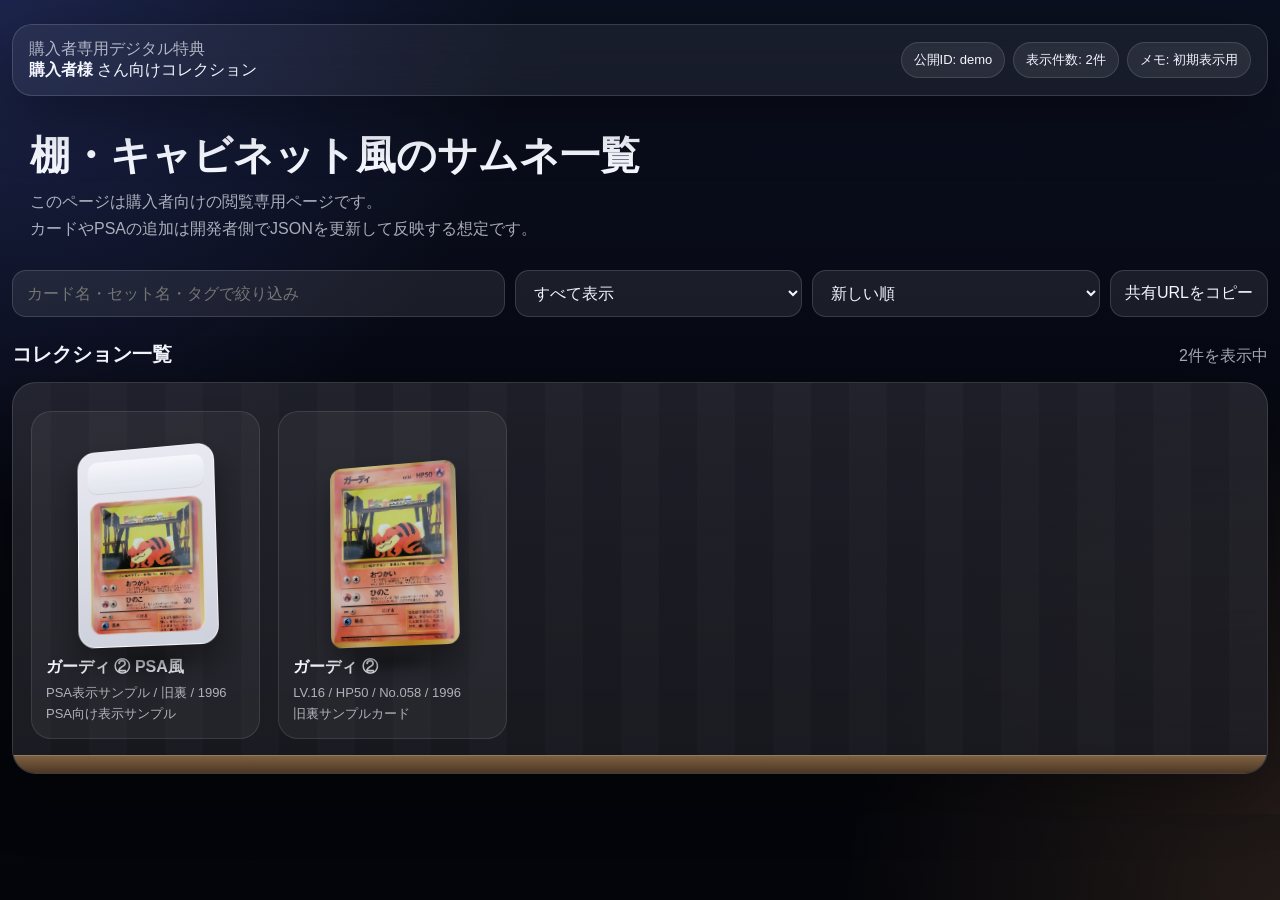
<file: index.html>
<!DOCTYPE html>
<html lang="ja">
<head>
  <meta charset="UTF-8">
  <meta name="viewport" content="width=device-width, initial-scale=1.0">
  <title>購入者向けデジタル特典ビューアー</title>
  <link rel="stylesheet" href="./assets/css/site.css">
</head>
<body>
  <div class="page-shell">
    <div id="app"></div>
  </div>
  <script src="./assets/js/app.js"></script>
  <script src="./assets/js/index.js"></script>
</body>
</html>
</file>
<file: assets/css/site.css>
:root {
  --bg-1: #0b1020;
  --bg-2: #151a30;
  --panel: rgba(255, 255, 255, 0.08);
  --line: rgba(255, 255, 255, 0.14);
  --text: #f5f7ff;
  --muted: rgba(245, 247, 255, 0.68);
  --accent: #8fb3ff;
  --shadow: 0 20px 60px rgba(0, 0, 0, 0.35);
}

* {
  box-sizing: border-box;
}

html, body {
  margin: 0;
  min-height: 100%;
  background:
    radial-gradient(circle at top left, rgba(100, 120, 255, 0.2), transparent 34%),
    radial-gradient(circle at bottom right, rgba(255, 180, 120, 0.12), transparent 28%),
    linear-gradient(180deg, var(--bg-1), #05070f 60%, #04050a 100%);
  color: var(--text);
  font-family: -apple-system, BlinkMacSystemFont, "Hiragino Sans", "Yu Gothic", sans-serif;
}

a {
  color: inherit;
}

.page-shell {
  width: min(1280px, calc(100% - 24px));
  margin: 0 auto;
  padding: 24px 0 40px;
}

.hero {
  padding: 18px 18px 10px;
}

.hero h1 {
  margin: 0;
  font-size: clamp(24px, 4vw, 40px);
  line-height: 1.15;
}

.hero p {
  margin: 10px 0 0;
  color: var(--muted);
  line-height: 1.7;
}

.topbar {
  display: flex;
  flex-wrap: wrap;
  gap: 12px;
  justify-content: space-between;
  align-items: center;
  margin-bottom: 18px;
  padding: 14px 16px;
  background: rgba(255, 255, 255, 0.06);
  border: 1px solid var(--line);
  border-radius: 20px;
  box-shadow: var(--shadow);
  backdrop-filter: blur(18px);
}

.topbar .muted,
.muted {
  color: var(--muted);
}

.chip-row {
  display: flex;
  flex-wrap: wrap;
  gap: 8px;
}

.chip {
  display: inline-flex;
  align-items: center;
  gap: 6px;
  padding: 8px 12px;
  border-radius: 999px;
  background: rgba(255, 255, 255, 0.08);
  border: 1px solid rgba(255, 255, 255, 0.12);
  font-size: 13px;
}

.toolbar {
  display: grid;
  grid-template-columns: 1.2fr 0.7fr 0.7fr auto;
  gap: 10px;
  margin: 18px 0 24px;
}

.toolbar input,
.toolbar select,
.toolbar button,
.control-button,
.back-link {
  border: 1px solid var(--line);
  border-radius: 14px;
  padding: 12px 14px;
  background: rgba(255, 255, 255, 0.08);
  color: var(--text);
  font: inherit;
}

.toolbar button,
.control-button,
.back-link {
  cursor: pointer;
}

.toolbar button:hover,
.control-button:hover,
.back-link:hover {
  background: rgba(255, 255, 255, 0.12);
}

.gallery-section {
  margin-top: 24px;
}

.gallery-header {
  display: flex;
  justify-content: space-between;
  align-items: baseline;
  gap: 12px;
  margin-bottom: 14px;
}

.gallery-header h2 {
  margin: 0;
  font-size: 20px;
}

.shelf {
  position: relative;
  padding: 28px 18px 34px;
  border-radius: 24px;
  background:
    linear-gradient(180deg, rgba(255, 255, 255, 0.06), rgba(255, 255, 255, 0.03)),
    linear-gradient(180deg, rgba(25, 25, 35, 0.55), rgba(18, 18, 26, 0.9));
  border: 1px solid var(--line);
  box-shadow: var(--shadow);
  overflow: hidden;
}

.shelf::before {
  content: "";
  position: absolute;
  inset: 0;
  background:
    repeating-linear-gradient(
      90deg,
      rgba(255, 255, 255, 0.016) 0,
      rgba(255, 255, 255, 0.016) 38px,
      rgba(0, 0, 0, 0.02) 38px,
      rgba(0, 0, 0, 0.02) 76px
    );
  pointer-events: none;
}

.shelf-board {
  position: absolute;
  left: 0;
  right: 0;
  bottom: 0;
  height: 18px;
  background: linear-gradient(180deg, #7f6244, #4d3723);
  box-shadow: inset 0 1px 0 rgba(255,255,255,0.16);
}

.grid {
  position: relative;
  z-index: 1;
  display: grid;
  grid-template-columns: repeat(auto-fill, minmax(190px, 1fr));
  gap: 18px;
}

.item-card {
  position: relative;
  display: flex;
  flex-direction: column;
  gap: 10px;
  padding: 14px;
  border-radius: 20px;
  text-decoration: none;
  color: inherit;
  background: rgba(255, 255, 255, 0.05);
  border: 1px solid rgba(255, 255, 255, 0.1);
  transition: transform 0.18s ease, background 0.18s ease, border-color 0.18s ease;
}

.item-card:hover {
  transform: translateY(-4px);
  background: rgba(255, 255, 255, 0.08);
  border-color: rgba(255, 255, 255, 0.18);
}

.thumb-stage {
  display: flex;
  justify-content: center;
  align-items: end;
  min-height: 220px;
  perspective: 1100px;
}

.thumb-card {
  width: 132px;
  aspect-ratio: 63 / 88;
  border-radius: 12px;
  background-size: cover;
  background-position: center;
  box-shadow: 0 18px 32px rgba(0, 0, 0, 0.42);
  transform: rotateX(10deg) rotateY(-16deg) rotateZ(-1deg);
  position: relative;
}

.thumb-card::after {
  content: "";
  position: absolute;
  left: 8%;
  right: 8%;
  bottom: -24px;
  height: 18px;
  background: radial-gradient(ellipse at center, rgba(0, 0, 0, 0.4), transparent 68%);
  filter: blur(4px);
}

.thumb-card.psa {
  width: 144px;
  border-radius: 18px;
  padding: 10px;
  background: linear-gradient(180deg, rgba(240,240,248,0.96), rgba(220,224,235,0.92));
  border: 1px solid rgba(255, 255, 255, 0.65);
}

.thumb-card.psa .slab-label {
  position: absolute;
  top: 10px;
  left: 10px;
  right: 10px;
  height: 34px;
  border-radius: 10px;
  background: linear-gradient(180deg, rgba(246,247,252,0.98), rgba(223,226,235,0.95));
  box-shadow: inset 0 -1px 0 rgba(0,0,0,0.08);
}

.thumb-card.psa .slab-window {
  position: absolute;
  left: 12px;
  right: 12px;
  top: 52px;
  bottom: 12px;
  border-radius: 12px;
  background-size: cover;
  background-position: center;
  box-shadow: inset 0 0 0 1px rgba(255,255,255,0.45);
}

.item-meta h3 {
  margin: 0;
  font-size: 16px;
  line-height: 1.4;
}

.item-meta p {
  margin: 4px 0 0;
  color: var(--muted);
  font-size: 13px;
  line-height: 1.6;
}

.empty-box {
  padding: 20px;
  border-radius: 18px;
  border: 1px dashed rgba(255,255,255,0.2);
  color: var(--muted);
}

.viewer-shell {
  width: min(1400px, calc(100% - 16px));
  margin: 0 auto;
  padding: 12px 0 22px;
}

.viewer-topbar {
  display: flex;
  flex-wrap: wrap;
  justify-content: space-between;
  gap: 12px;
  align-items: center;
  padding: 12px;
}

.viewer-main {
  display: grid;
  grid-template-columns: minmax(0, 1fr) 350px;
  gap: 16px;
  align-items: stretch;
}

.viewer-canvas-panel,
.info-panel {
  min-height: calc(100vh - 110px);
  border-radius: 24px;
}

.viewer-canvas-panel {
  position: relative;
  overflow: hidden;
  background: transparent;
  border: none;
  box-shadow: none;
  backdrop-filter: none;
}

.info-panel {
  background: rgba(255, 255, 255, 0.05);
  border: 1px solid var(--line);
  box-shadow: var(--shadow);
  backdrop-filter: blur(18px);
}

#scene {
  position: absolute;
  inset: 0;
  width: 100%;
  height: 100%;
  display: block;
}

.viewer-overlay {
  position: absolute;
  inset: 0;
  pointer-events: none;
}

.viewer-title {
  position: absolute;
  top: 18px;
  left: 18px;
  right: 18px;
}

.viewer-title h1 {
  margin: 0;
  font-size: clamp(22px, 3vw, 36px);
}

.viewer-title p {
  margin: 8px 0 0;
  color: var(--muted);
}

.bottom-controls {
  position: absolute;
  left: 18px;
  right: 18px;
  bottom: 18px;
  display: flex;
  flex-wrap: wrap;
  justify-content: space-between;
  gap: 12px;
  align-items: end;
}

.button-row,
.slider-panel {
  display: flex;
  flex-wrap: wrap;
  gap: 10px;
  align-items: center;
  pointer-events: auto;
}

.slider-panel {
  padding: 12px 14px;
  border-radius: 18px;
  background: rgba(7, 10, 18, 0.62);
  border: 1px solid rgba(255,255,255,0.14);
}

.slider-panel label {
  font-size: 13px;
  color: var(--muted);
}

.slider-panel input[type="range"],
.slider-panel input[type="color"] {
  cursor: pointer;
}

.info-panel {
  padding: 18px;
}

.info-panel h2 {
  margin: 0;
  font-size: 22px;
}

.info-panel .section {
  margin-top: 18px;
  padding-top: 18px;
  border-top: 1px solid rgba(255, 255, 255, 0.1);
}

.info-list {
  display: grid;
  gap: 10px;
}

.info-row {
  display: grid;
  grid-template-columns: 92px 1fr;
  gap: 10px;
}

.info-row dt {
  color: var(--muted);
}

.info-row dd {
  margin: 0;
}

.status-note {
  margin-top: 12px;
  font-size: 13px;
  line-height: 1.7;
  color: var(--muted);
}

@media (max-width: 980px) {
  .toolbar {
    grid-template-columns: 1fr 1fr;
  }

  .viewer-main {
    grid-template-columns: 1fr;
  }

  .viewer-canvas-panel,
  .info-panel {
    min-height: 60vh;
  }
}

@media (max-width: 640px) {
  .page-shell {
    width: min(100%, calc(100% - 16px));
  }

  .toolbar {
    grid-template-columns: 1fr;
  }

  .grid {
    grid-template-columns: repeat(auto-fill, minmax(155px, 1fr));
  }

  .thumb-stage {
    min-height: 180px;
  }

  .thumb-card {
    width: 110px;
  }

  .thumb-card.psa {
    width: 122px;
  }

  .bottom-controls {
    justify-content: center;
  }

  .info-row {
    grid-template-columns: 1fr;
  }
}
</file>
